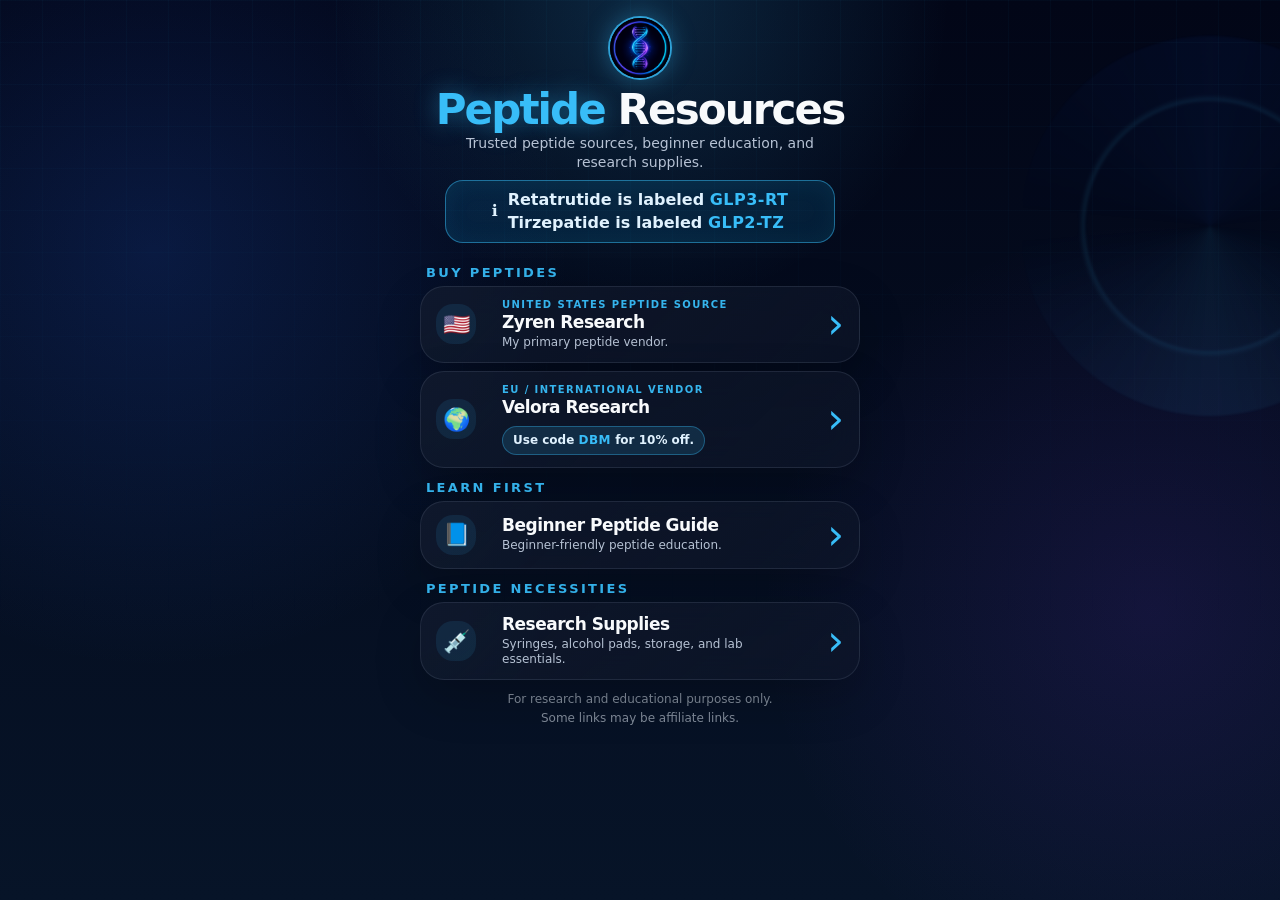
<file: index.html>
<!DOCTYPE html>
<html lang="en">
<head>
  <meta charset="UTF-8" />
  <meta name="viewport" content="width=device-width, initial-scale=1.0" />
  <title>Peptide Research Resources</title>
  <meta name="description" content="Trusted peptide sources, beginner education, and research supplies from Peptide Research Resources." />
  <link rel="stylesheet" href="styles.css" />





  <meta property="og:title" content="Peptide Resources" />
  <meta property="og:description" content="Trusted peptide sources, beginner education, and research supplies." />
  <meta property="og:image" content="https://dbmresources.com/preview.png" />
  <meta property="og:image:secure_url" content="https://dbmresources.com/preview.png" />
  <meta property="og:image:type" content="image/png" />
  <meta property="og:image:width" content="1200" />
  <meta property="og:image:height" content="630" />
  <meta property="og:url" content="https://dbmresources.com/" />
  <meta property="og:type" content="website" />

  <meta name="twitter:card" content="summary_large_image" />
  <meta name="twitter:title" content="Peptide Resources" />
  <meta name="twitter:description" content="Trusted peptide sources, beginner education, and research supplies." />
  <meta name="twitter:image" content="https://dbmresources.com/preview.png" />

</head>
<body>
  <main class="page-shell">
    <section class="hero">
      <div class="logo-wrap">
        <img class="logo-img" src="profile.png" alt="Peptide Resources Icon">
      </div>

      
      <h1><span>Peptide</span> Resources</h1>
      <p class="subtitle">Trusted peptide sources, beginner education, and research supplies.</p>

      
<div class="discount-pill naming-guide">
  <span class="tag-icon">ℹ️</span>
  <div>
    <div>Retatrutide is labeled <strong>GLP3-RT</strong></div>
    <div>Tirzepatide is labeled <strong>GLP2-TZ</strong></div>
  </div>
</div>


      <div class="sub-note"></div>
    </section>

    
    <section class="links">

      
      
      <div class="section-label">Buy Peptides</div>

      <a class="resource-card" href="https://zyrenresearch.com" target="_blank" rel="noopener noreferrer">
        <div class="icon">🇺🇸</div>
        <div class="card-copy">
          <div class="vendor-tag">United States Peptide Source</div>
          <h2>Zyren Research</h2>
          <p>My primary peptide vendor.</p>
        </div>
        <div class="arrow">›</div>
      </a>

      <a class="resource-card" href="https://veloraresearch.com/?ref=rbwcevna" target="_blank" rel="noopener noreferrer">
        <div class="icon">🌍</div>
        <div class="card-copy">
          <div class="vendor-tag">EU / International Vendor</div>
          <h2>Velora Research</h2>
          <p><span class="code-callout">Use code <strong>DBM</strong> for 10% off.</span></p>
        </div>
        <div class="arrow">›</div>
      </a>

      <div class="section-label">Learn First</div>



      <a class="resource-card" href="https://velorapeptideguide.lovable.app/" target="_blank" rel="noopener noreferrer">
        <div class="icon">📘</div>
        <div class="card-copy">
          <h2>Beginner Peptide Guide</h2>
          <p>Beginner-friendly peptide education.</p>
        </div>
        <div class="arrow">›</div>
      </a>

      <div class="section-label">Peptide Necessities</div>

      <a class="resource-card" href="supplies.html">
        <div class="icon">💉</div>
        <div class="card-copy">
          <h2>Research Supplies</h2>
          <p>Syringes, alcohol pads, storage, and lab essentials.</p>
        </div>
        <div class="arrow">›</div>
      </a>
    </section>


    <footer>
      <p>For research and educational purposes only.</p>
      <p>Some links may be affiliate links.</p>
    </footer>
  </main>
</body>
</html>
</file>
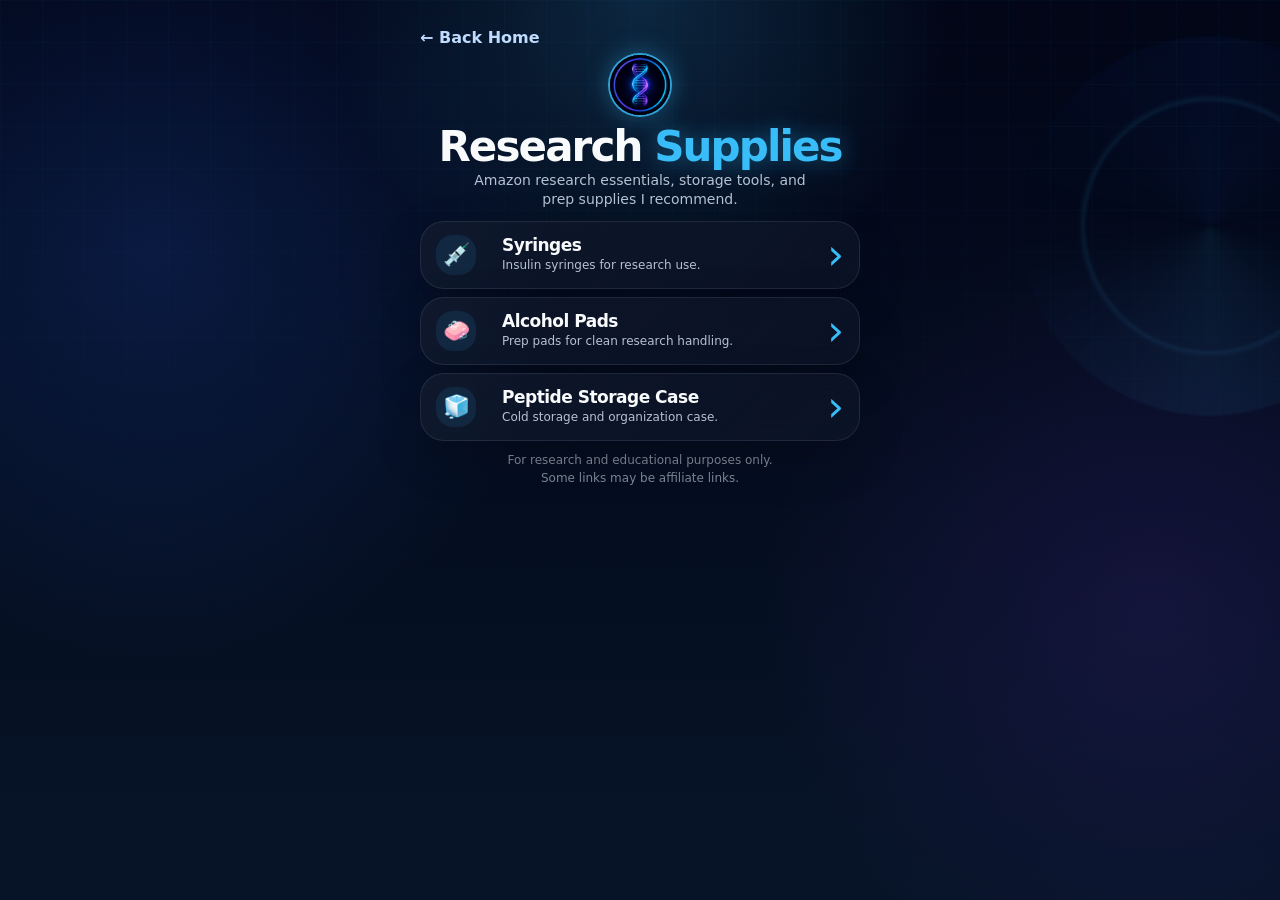
<file: supplies.html>
<!DOCTYPE html>
<html lang="en">
<head>
  <meta charset="UTF-8" />
  <meta name="viewport" content="width=device-width, initial-scale=1.0" />
  <title>Research Supplies | DBM Resources</title>
  <meta name="description" content="Amazon research essentials, storage tools, and prep supplies recommended by DBM Resources." />
  <link rel="stylesheet" href="styles.css" />
</head>
<body>
  <main class="page-shell">
    <a class="back-link" href="index.html">← Back Home</a>

    <section class="hero hero-tight">
      <div class="logo-wrap">
        <img class="logo-img" src="profile.png" alt="Peptide Resources Icon">
      </div>

      
      <h1>Research <span>Supplies</span></h1>
      <p class="subtitle">Amazon research essentials, storage tools, and prep supplies I recommend.</p>
    </section>

    <section class="links">
      <a class="resource-card product-card" href="https://amzn.to/4uSJgNd" target="_blank" rel="noopener noreferrer">
        <div class="icon">💉</div>
        <div class="card-copy">
          <h2>Syringes</h2>
          <p>Insulin syringes for research use.</p>
        </div>
        <div class="arrow">›</div>
      </a>

      <a class="resource-card product-card" href="https://amzn.to/48NFlIR" target="_blank" rel="noopener noreferrer">
        <div class="icon">🧼</div>
        <div class="card-copy">
          <h2>Alcohol Pads</h2>
          <p>Prep pads for clean research handling.</p>
        </div>
        <div class="arrow">›</div>
      </a>

      <a class="resource-card product-card" href="https://amzn.to/4tuFKre" target="_blank" rel="noopener noreferrer">
        <div class="icon">🧊</div>
        <div class="card-copy">
          <h2>Peptide Storage Case</h2>
          <p>Cold storage and organization case.</p>
        </div>
        <div class="arrow">›</div>
      </a>
</section>

    <footer>
      <p>For research and educational purposes only.</p>
      <p>Some links may be affiliate links.</p>
    </footer>
  </main>
</body>
</html>
</file>
<file: styles.css>
* {
  margin: 0;
  padding: 0;
  box-sizing: border-box;
}

:root {
  --bg: #020617;
  --bg-2: #071428;
  --card: rgba(15, 23, 42, 0.72);
  --card-2: rgba(2, 6, 23, 0.72);
  --border: rgba(56, 189, 248, 0.22);
  --border-strong: rgba(56, 189, 248, 0.5);
  --text: #f8fafc;
  --muted: #b6c2d4;
  --blue: #38bdf8;
  --blue-deep: #2563eb;
  --shadow: rgba(56, 189, 248, 0.25);
}

html {
  min-height: 100%;
}

body {
  min-height: 100vh;
  color: var(--text);
  font-family: Inter, ui-sans-serif, system-ui, -apple-system, BlinkMacSystemFont, "Segoe UI", sans-serif;
  background:
    radial-gradient(circle at 50% 0%, rgba(56, 189, 248, 0.18), transparent 28%),
    radial-gradient(circle at 12% 28%, rgba(37, 99, 235, 0.18), transparent 32%),
    radial-gradient(circle at 90% 68%, rgba(124, 58, 237, 0.12), transparent 30%),
    linear-gradient(180deg, #020617 0%, #071428 100%);
  display: flex;
  justify-content: center;
  padding: 28px 18px 34px;
  overflow-x: hidden;
}

body::before {
  content: "";
  position: fixed;
  inset: 0;
  pointer-events: none;
  background:
    linear-gradient(rgba(56, 189, 248, 0.045) 1px, transparent 1px),
    linear-gradient(90deg, rgba(56, 189, 248, 0.045) 1px, transparent 1px);
  background-size: 42px 42px;
  mask-image: linear-gradient(to bottom, rgba(0, 0, 0, 0.75), transparent 72%);
  z-index: -2;
}

body::after {
  content: "";
  position: fixed;
  width: 380px;
  height: 380px;
  top: 4%;
  right: -120px;
  opacity: 0.38;
  pointer-events: none;
  background:
    radial-gradient(circle, transparent 46%, rgba(56, 189, 248, 0.25) 47%, transparent 49%),
    conic-gradient(from 90deg, transparent, rgba(56, 189, 248, 0.2), transparent, rgba(37, 99, 235, 0.16), transparent);
  border-radius: 50%;
  filter: blur(1px);
  z-index: -1;
}

.page-shell {
  width: 100%;
  max-width: 440px;
  animation: rise 0.6s ease both;
}

@keyframes rise {
  from {
    transform: translateY(12px);
    opacity: 0;
  }
  to {
    transform: translateY(0);
    opacity: 1;
  }
}

.hero {
  text-align: center;
  padding: 0 0 14px;
}

.hero-tight {
  padding-top: 4px;
}

.logo-wrap {
  width: 78px;
  height: 78px;
  margin: 0 auto 10px;
  padding: 3px;
  border-radius: 50%;
  background: linear-gradient(135deg, var(--blue), var(--blue-deep), #7c3aed);
  box-shadow: 0 0 45px rgba(56, 189, 248, 0.35);
}

.logo {
  width: 100%;
  height: 100%;
  border-radius: 50%;
  background:
    radial-gradient(circle at 35% 25%, rgba(255, 255, 255, 0.16), transparent 28%),
    linear-gradient(135deg, #020617, #0f172a);
  display: flex;
  align-items: center;
  justify-content: center;
  font-size: 28px;
  letter-spacing: -1px;
  font-weight: 900;
  color: white;
}

.logo-img {
  width: 104px;
  height: 104px;
  border-radius: 50%;
  object-fit: cover;
  margin: 0 auto 18px;
  display: block;
  border: 2px solid rgba(56, 189, 248, 0.85);
  box-shadow: 0 0 45px rgba(56, 189, 248, 0.35);
}

.eyebrow {
  color: var(--blue);
  text-transform: uppercase;
  letter-spacing: 0.22em;
  font-size: 12px;
  font-weight: 800;
  margin-bottom: 8px;
}

h1 {
  font-size: clamp(38px, 10vw, 54px);
  line-height: 0.95;
  letter-spacing: -0.045em;
  margin-bottom: 8px;
}

h1 span {
  color: var(--blue);
  text-shadow: 0 0 24px rgba(56, 189, 248, 0.45);
}

.subtitle {
  color: var(--muted);
  line-height: 1.5;
  font-size: 16px;
  max-width: 350px;
  margin: 0 auto 12px;
}

.discount-pill {
  display: inline-flex;
  gap: 9px;
  align-items: center;
  justify-content: center;
  width: 100%;
  max-width: 390px;
  padding: 10px 14px;
  border-radius: 18px;
  border: 1px solid var(--border-strong);
  background: rgba(14, 165, 233, 0.12);
  color: #e0f2fe;
  font-weight: 700;
  box-shadow: inset 0 0 24px rgba(56, 189, 248, 0.08);
}

.discount-pill strong {
  color: var(--blue);
}

.links {
  display: grid;
  gap: 10px;
}

.resource-card,
.note-card {
  width: 100%;
  border-radius: 24px;
  border: 1px solid rgba(148, 163, 184, 0.15);
  background:
    linear-gradient(135deg, rgba(15, 23, 42, 0.9), rgba(15, 23, 42, 0.58)),
    radial-gradient(circle at 0% 0%, rgba(56, 189, 248, 0.12), transparent 30%);
  color: var(--text);
  text-decoration: none;
  padding: 15px;
  min-height: 78px;
  display: grid;
  grid-template-columns: 52px 1fr auto;
  align-items: center;
  gap: 14px;
  backdrop-filter: blur(16px);
  box-shadow: 0 18px 48px rgba(0, 0, 0, 0.2);
  transition: transform 0.22s ease, border-color 0.22s ease, box-shadow 0.22s ease;
}

.resource-card:hover {
  transform: translateY(-4px);
  border-color: var(--border-strong);
  box-shadow: 0 0 34px var(--shadow);
}

.icon {
  width: 52px;
  height: 52px;
  border-radius: 17px;
  background: rgba(56, 189, 248, 0.1);
  display: flex;
  align-items: center;
  justify-content: center;
  font-size: 30px;
}

.card-copy h2,
.note-card h2 {
  font-size: 18px;
  line-height: 1.1;
  margin-bottom: 6px;
  letter-spacing: -0.03em;
}

.card-copy p,
.note-card p {
  color: var(--muted);
  line-height: 1.42;
  font-size: 13px;
}

.arrow {
  color: var(--blue);
  font-size: 42px;
  line-height: 1;
  padding-left: 4px;
}

.back-link {
  display: inline-flex;
  color: #bfdbfe;
  text-decoration: none;
  font-weight: 800;
  margin-bottom: 18px;
}

.back-link:hover {
  color: var(--blue);
}

.note-card {
  grid-template-columns: 52px 1fr;
  border-color: rgba(124, 58, 237, 0.28);
  background:
    linear-gradient(135deg, rgba(30, 41, 59, 0.85), rgba(15, 23, 42, 0.72)),
    radial-gradient(circle at 0% 0%, rgba(124, 58, 237, 0.18), transparent 35%);
}

footer {
  text-align: center;
  margin-top: 28px;
  color: rgba(203, 213, 225, 0.62);
  font-size: 12px;
  line-height: 1.55;
}

@media (max-width: 420px) {
  body {
    padding: 22px 14px 30px;
  }

  .resource-card,
  .note-card {
    grid-template-columns: 44px 1fr auto;
    border-radius: 22px;
    padding: 17px;
  }

  .icon {
    width: 44px;
    height: 44px;
    font-size: 25px;
    border-radius: 15px;
  }

  .card-copy h2,
  .note-card h2 {
    font-size: 18px;
  }
}


.sub-note {
  text-align: center;
  margin-top: 14px;
  color: #7fbfff;
  font-size: 13px;
  opacity: .92;
}

.sub-note strong {
  color: #38bdf8;
}


.section-label {
  margin: 7px 0 -3px;
  color: #38bdf8;
  font-size: 13px;
  font-weight: 900;
  letter-spacing: .18em;
  text-transform: uppercase;
  text-align: left;
  padding-left: 6px;
  opacity: .95;
}


.code-callout {
  display: inline-block;
  margin-top: 6px;
  padding: 6px 10px;
  border-radius: 999px;
  background: rgba(56, 189, 248, 0.14);
  border: 1px solid rgba(56, 189, 248, 0.35);
  color: #e0f2fe;
  font-weight: 800;
}

.code-callout strong {
  color: #38bdf8;
  letter-spacing: .04em;
}


.logo{
    width:72px!important;
    height:72px!important;
}

.section-title{
    margin-top:16px!important;
    margin-bottom:6px!important;
}

.card{
    padding:14px 18px!important;
}

.hero-subtitle{
    margin-bottom:12px !important;
}

.discount-pill{
    margin-bottom:12px !important;
}

.section-title{
    margin-top:10px !important;
    margin-bottom:4px !important;
}

.card{
    padding:12px 18px !important;
}

.cards-container{
    gap:10px !important;
}

.logo{
    width:64px !important;
    height:64px !important;
}


/* Tight homepage spacing override */
.hero {
  padding: 0 0 4px !important;
}

.logo-wrap {
  width: 58px !important;
  height: 58px !important;
  margin: 0 auto 6px !important;
}

.logo {
  font-size: 22px !important;
}

h1 {
  font-size: 42px !important;
  margin-bottom: 4px !important;
}

.subtitle {
  margin-bottom: 8px !important;
  font-size: 14px !important;
  line-height: 1.35 !important;
}

.discount-pill {
  padding: 8px 12px !important;
  margin-bottom: 0 !important;
}

.links {
  gap: 8px !important;
}

.section-label {
  margin: 4px 0 -2px !important;
}

.resource-card {
  min-height: 68px !important;
  padding: 12px 15px !important;
}

.icon {
  width: 40px !important;
  height: 40px !important;
  font-size: 22px !important;
}

.card-copy h2 {
  font-size: 17px !important;
  margin-bottom: 3px !important;
}

.card-copy p {
  font-size: 12px !important;
  line-height: 1.28 !important;
}

footer {
  margin-top: 10px !important;
}

/* Raise biotech logo slightly */
.logo-wrap{
    margin-top:-12px !important;
    margin-bottom:20px !important;
}


.logo-img {
  width: 58px !important;
  height: 58px !important;
  border-radius: 50% !important;
  object-fit: cover !important;
  display: block !important;
  margin: -12px auto 18px auto !important;
  border: 2px solid rgba(56, 189, 248, 0.85) !important;
  box-shadow: 0 0 28px rgba(56, 189, 248, 0.35) !important;
}


/* Clean logo image layering */
.logo-wrap {
  width: auto !important;
  height: auto !important;
  padding: 0 !important;
  background: transparent !important;
  box-shadow: none !important;
  display: flex !important;
  justify-content: center !important;
  align-items: center !important;
  margin: -12px auto 10px auto !important;
}

.logo-img {
  width: 64px !important;
  height: 64px !important;
  border-radius: 50% !important;
  object-fit: cover !important;
  object-position: center center !important;
  display: block !important;
  margin: 0 auto !important;
  border: 2px solid rgba(56, 189, 248, 0.85) !important;
  box-shadow: 0 0 24px rgba(56, 189, 248, 0.35) !important;
  background: #020617 !important;
}


.vendor-tag {
  color: #38bdf8;
  font-size: 10px;
  font-weight: 900;
  letter-spacing: .14em;
  text-transform: uppercase;
  margin-bottom: 3px;
  opacity: .95;
}


.naming-guide {
  gap: 10px !important;
  line-height: 1.35 !important;
  text-align: left !important;
}

.naming-guide > div {
  display: flex;
  flex-direction: column;
  gap: 2px;
}

.naming-guide strong {
  color: #38bdf8;
  letter-spacing: .03em;
}
</file>
